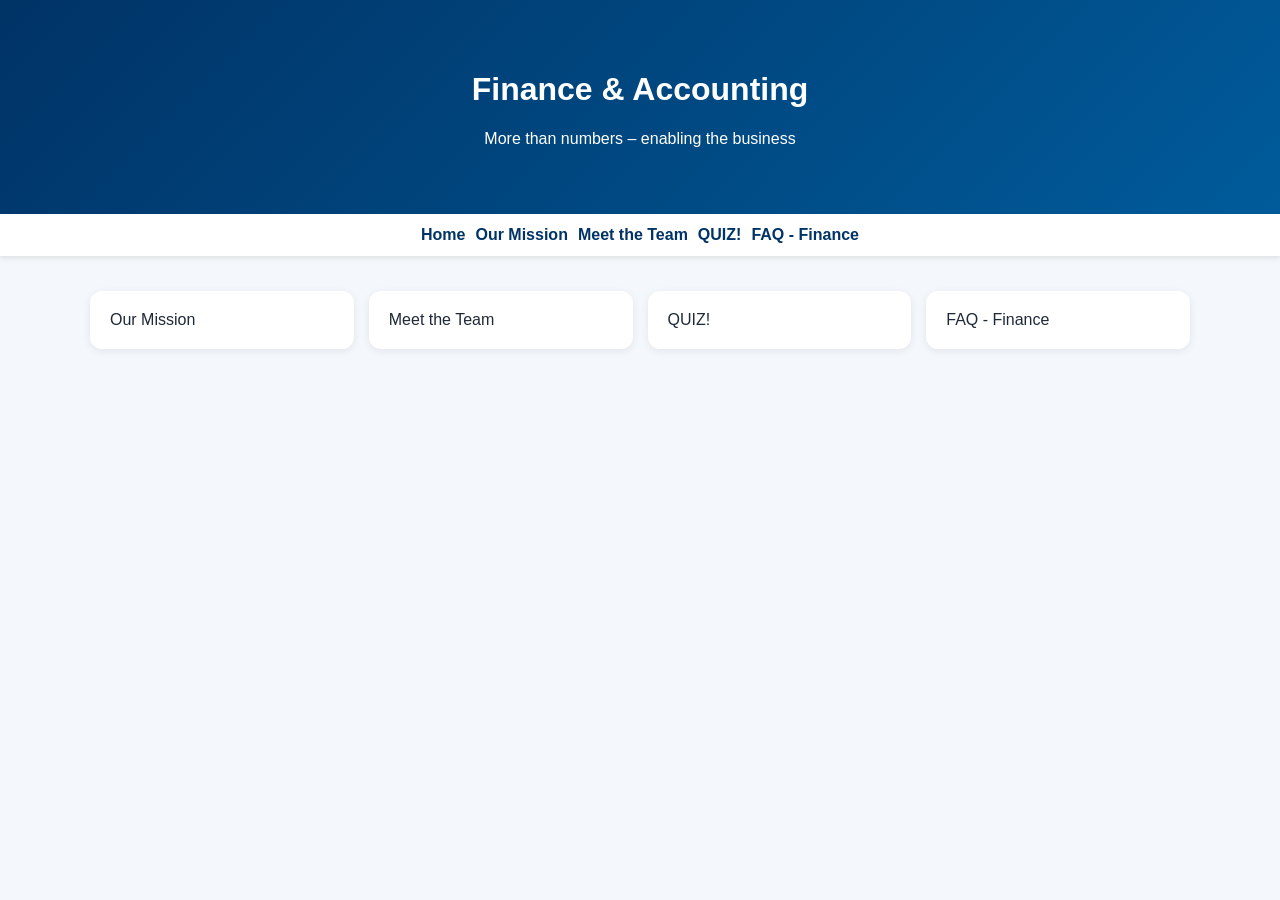
<file: index.html>
<!doctype html><html><head><meta charset="utf-8"><meta name="viewport" content="width=device-width,initial-scale=1"><link rel="stylesheet" href="style.css"><title>Home</title></head><body><header><h1>Finance & Accounting</h1><p>More than numbers – enabling the business</p></header><div class="nav"><a href="index.html">Home</a><a href="mission.html">Our Mission</a><a href="team.html">Meet the Team</a><a href="quiz.html">QUIZ!</a><a href="faq.html">FAQ - Finance</a></div><div class="container"><div class="grid"><div class="card">Our Mission</div><div class="card">Meet the Team</div><div class="card">QUIZ!</div><div class="card">FAQ - Finance</div></div></div></body></html>
</file>
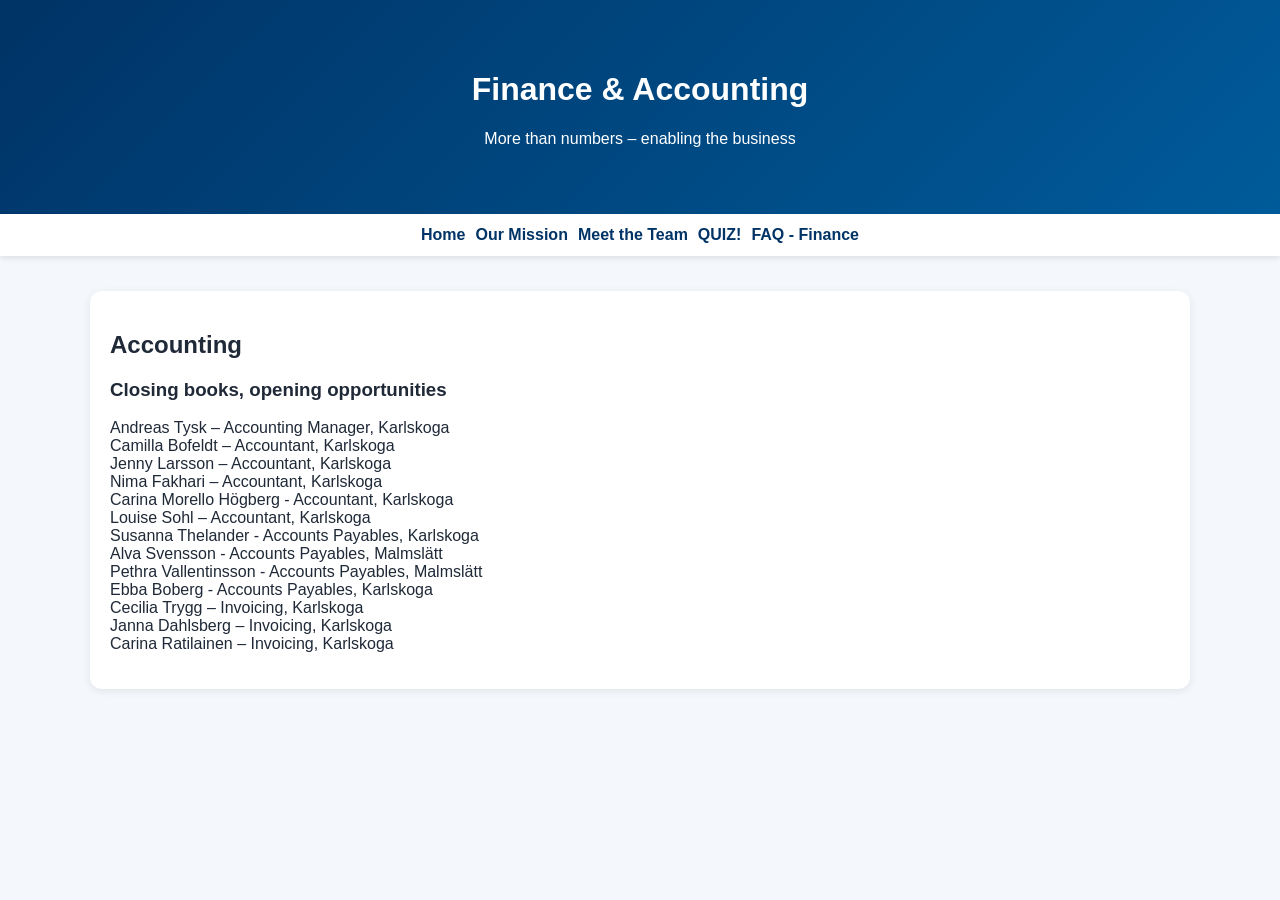
<file: accounting.html>
<!doctype html><html><head><meta charset="utf-8"><meta name="viewport" content="width=device-width,initial-scale=1"><link rel="stylesheet" href="style.css"><title>Accounting</title></head><body><header><h1>Finance & Accounting</h1><p>More than numbers – enabling the business</p></header><div class="nav"><a href="index.html">Home</a><a href="mission.html">Our Mission</a><a href="team.html">Meet the Team</a><a href="quiz.html">QUIZ!</a><a href="faq.html">FAQ - Finance</a></div><div class="container"><div class="card"><h2>Accounting</h2><h3>Closing books, opening opportunities</h3><p>Andreas Tysk – Accounting Manager, Karlskoga<br>Camilla Bofeldt – Accountant, Karlskoga<br>Jenny Larsson – Accountant, Karlskoga<br>Nima Fakhari – Accountant, Karlskoga<br>Carina Morello Högberg - Accountant, Karlskoga<br>Louise Sohl – Accountant, Karlskoga<br>Susanna Thelander - Accounts Payables, Karlskoga<br>Alva Svensson - Accounts Payables, Malmslätt<br>Pethra Vallentinsson - Accounts Payables, Malmslätt<br>Ebba Boberg - Accounts Payables, Karlskoga<br>Cecilia Trygg – Invoicing, Karlskoga<br>Janna Dahlsberg – Invoicing, Karlskoga<br>Carina Ratilainen – Invoicing, Karlskoga</p></div></div></body></html>
</file>
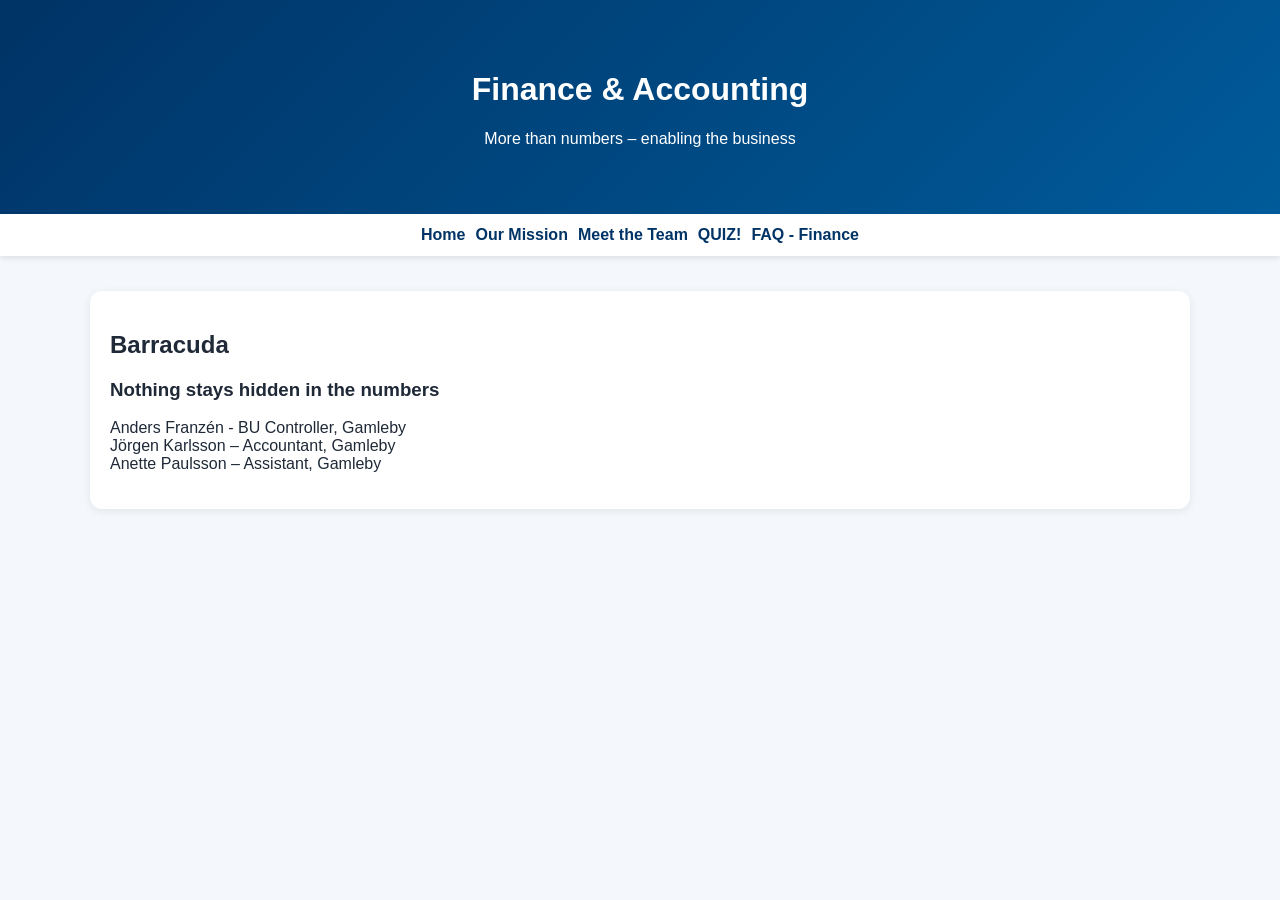
<file: barracuda.html>
<!doctype html><html><head><meta charset="utf-8"><meta name="viewport" content="width=device-width,initial-scale=1"><link rel="stylesheet" href="style.css"><title>Barracuda</title></head><body><header><h1>Finance & Accounting</h1><p>More than numbers – enabling the business</p></header><div class="nav"><a href="index.html">Home</a><a href="mission.html">Our Mission</a><a href="team.html">Meet the Team</a><a href="quiz.html">QUIZ!</a><a href="faq.html">FAQ - Finance</a></div><div class="container"><div class="card"><h2>Barracuda</h2><h3>Nothing stays hidden in the numbers</h3><p>Anders Franzén - BU Controller, Gamleby<br>Jörgen Karlsson – Accountant, Gamleby<br>Anette Paulsson – Assistant, Gamleby</p></div></div></body></html>
</file>
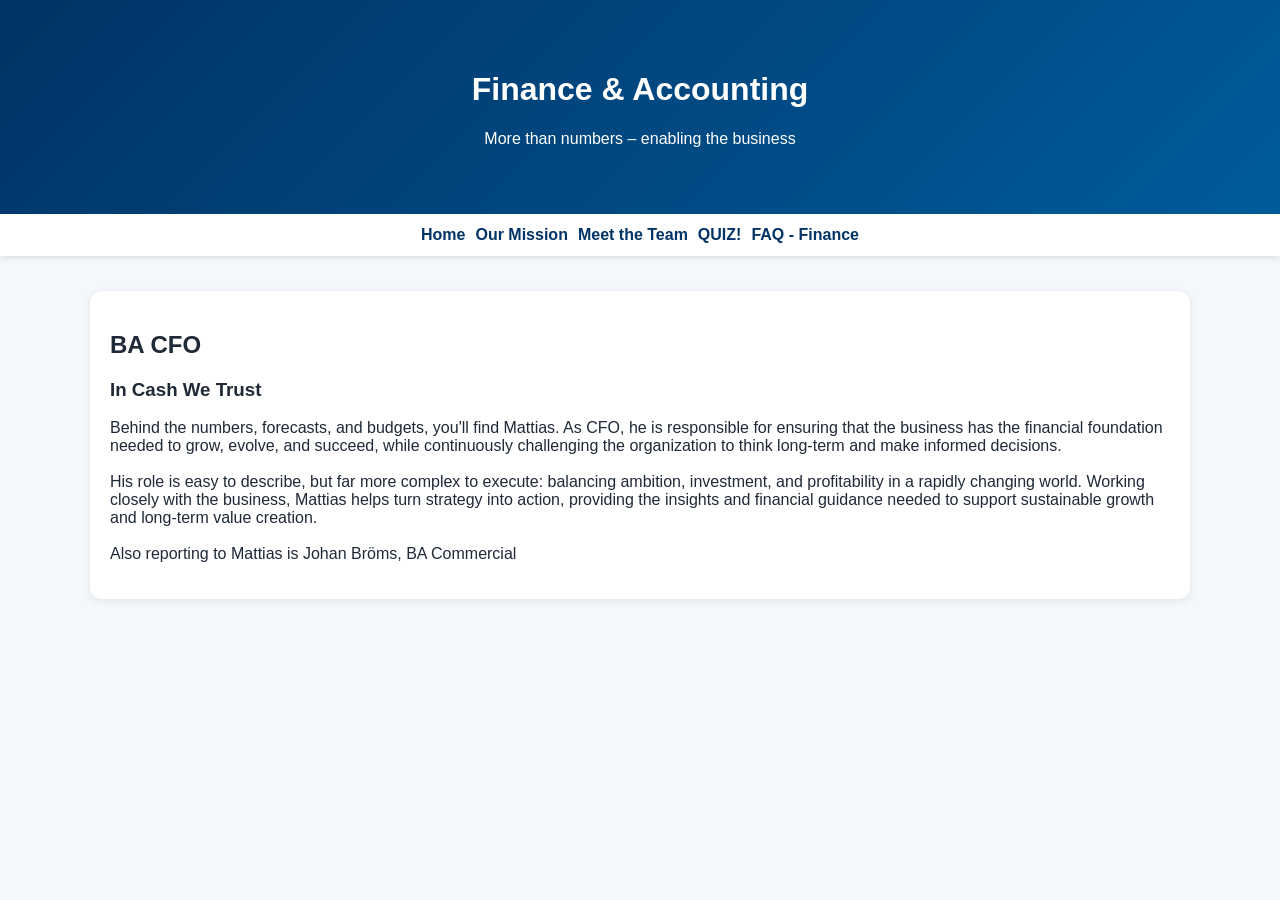
<file: cfo.html>
<!doctype html><html><head><meta charset="utf-8"><meta name="viewport" content="width=device-width,initial-scale=1"><link rel="stylesheet" href="style.css"><title>BA CFO</title></head><body><header><h1>Finance & Accounting</h1><p>More than numbers – enabling the business</p></header><div class="nav"><a href="index.html">Home</a><a href="mission.html">Our Mission</a><a href="team.html">Meet the Team</a><a href="quiz.html">QUIZ!</a><a href="faq.html">FAQ - Finance</a></div><div class="container"><div class="card"><h2>BA CFO</h2><h3>In Cash We Trust</h3><p>Behind the numbers, forecasts, and budgets, you'll find Mattias. As CFO, he is responsible for ensuring that the business has the financial foundation needed to grow, evolve, and succeed, while continuously challenging the organization to think long-term and make informed decisions.<br><br>His role is easy to describe, but far more complex to execute: balancing ambition, investment, and profitability in a rapidly changing world. Working closely with the business, Mattias helps turn strategy into action, providing the insights and financial guidance needed to support sustainable growth and long-term value creation.<br><br>Also reporting to Mattias is Johan Bröms, BA Commercial</p></div></div></body></html>
</file>
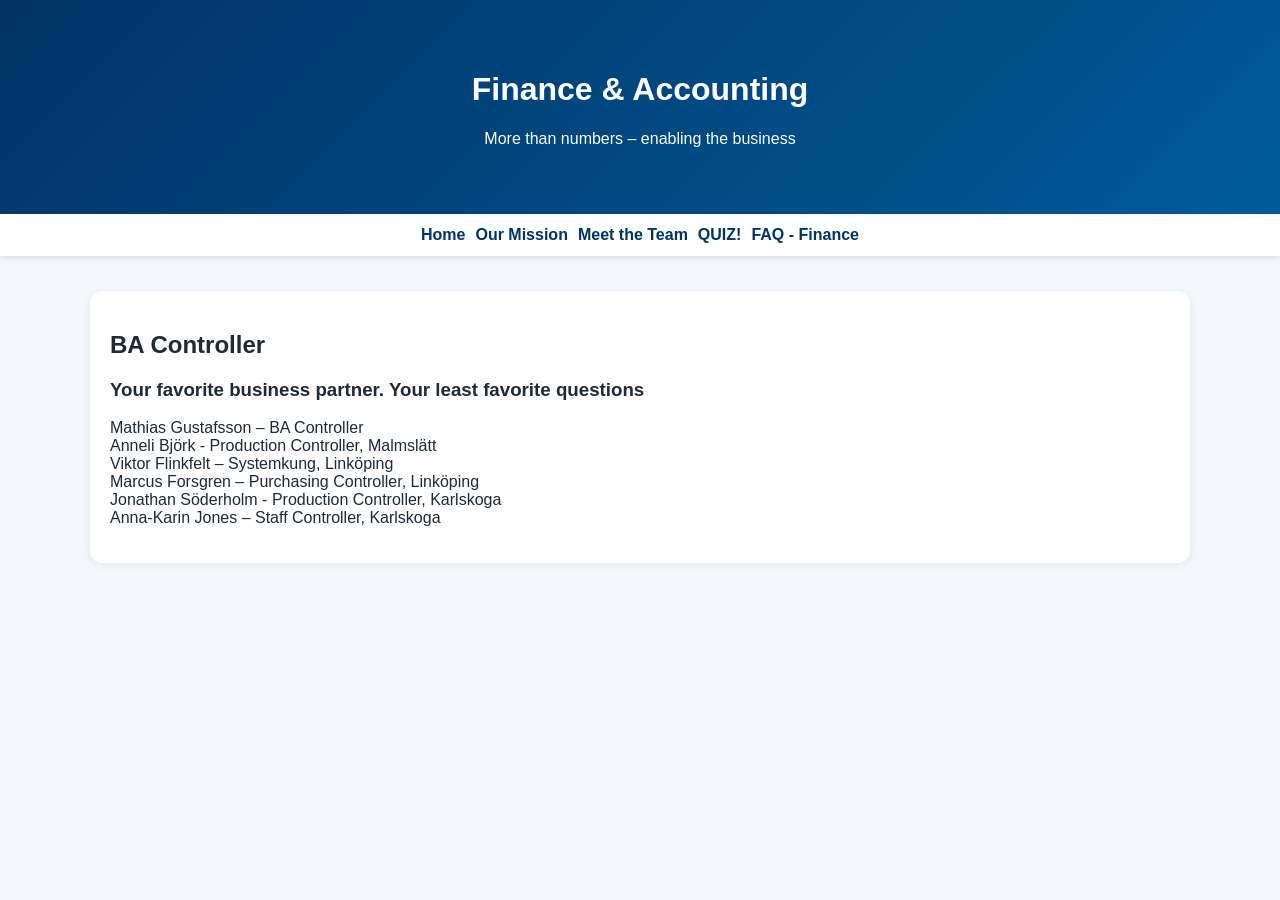
<file: controller.html>
<!doctype html><html><head><meta charset="utf-8"><meta name="viewport" content="width=device-width,initial-scale=1"><link rel="stylesheet" href="style.css"><title>BA Controller</title></head><body><header><h1>Finance & Accounting</h1><p>More than numbers – enabling the business</p></header><div class="nav"><a href="index.html">Home</a><a href="mission.html">Our Mission</a><a href="team.html">Meet the Team</a><a href="quiz.html">QUIZ!</a><a href="faq.html">FAQ - Finance</a></div><div class="container"><div class="card"><h2>BA Controller</h2><h3>Your favorite business partner. Your least favorite questions</h3><p>Mathias Gustafsson – BA Controller<br>Anneli Björk - Production Controller, Malmslätt<br>Viktor Flinkfelt – Systemkung, Linköping<br>Marcus Forsgren – Purchasing Controller, Linköping<br>Jonathan Söderholm - Production Controller, Karlskoga<br>Anna-Karin Jones – Staff Controller, Karlskoga</p></div></div></body></html>
</file>
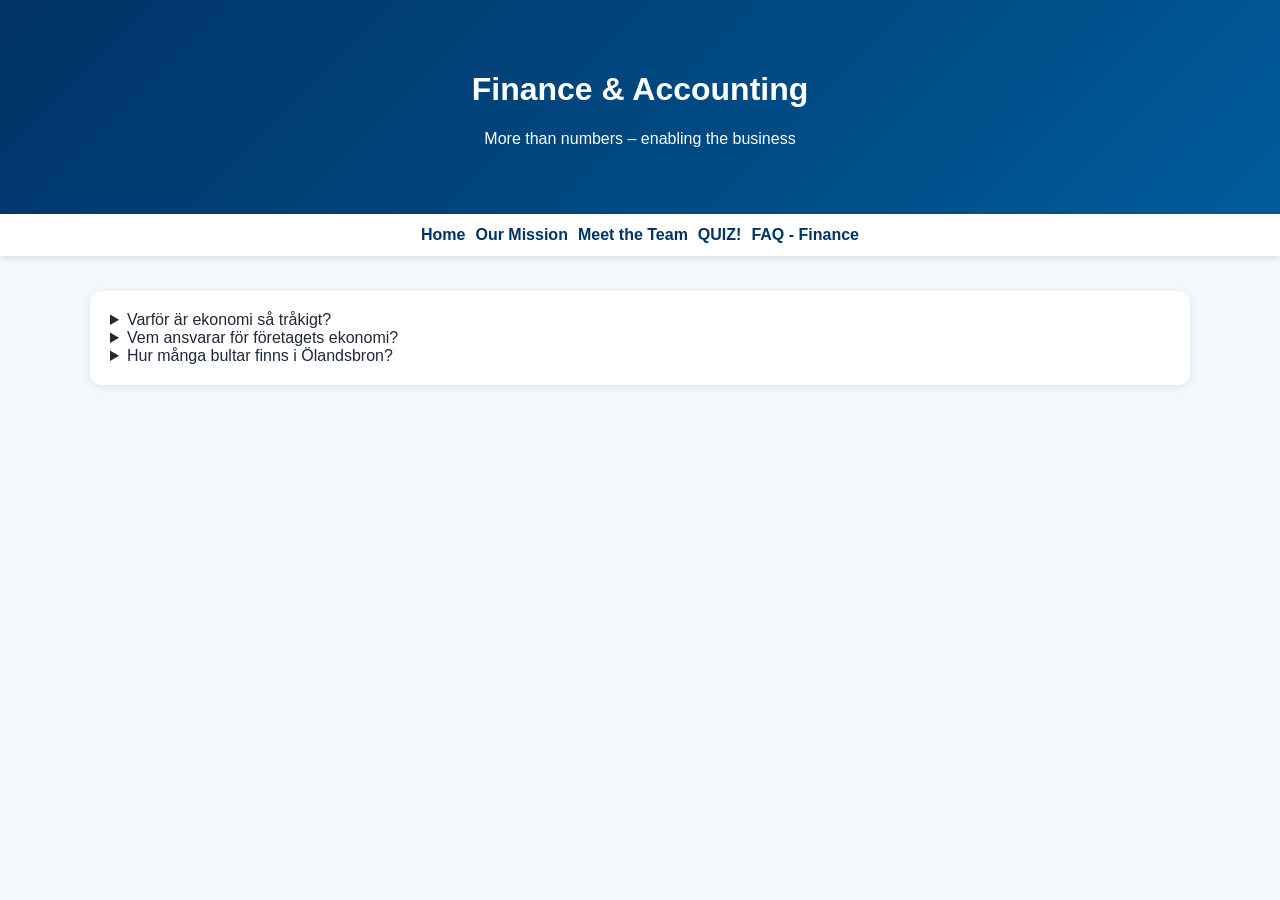
<file: faq.html>
<!doctype html><html><head><meta charset="utf-8"><meta name="viewport" content="width=device-width,initial-scale=1"><link rel="stylesheet" href="style.css"><title>FAQ</title></head><body><header><h1>Finance & Accounting</h1><p>More than numbers – enabling the business</p></header><div class="nav"><a href="index.html">Home</a><a href="mission.html">Our Mission</a><a href="team.html">Meet the Team</a><a href="quiz.html">QUIZ!</a><a href="faq.html">FAQ - Finance</a></div><div class="container"><div class="card"><details><summary>Varför är ekonomi så tråkigt?</summary>Det är INTE tråkigt!</details><details><summary>Vem ansvarar för företagets ekonomi?</summary>Alla anställda ansvarar för företagets ekonomi!</details><details><summary>Hur många bultar finns i Ölandsbron?</summary>Väldigt många</details></div></div></body></html>
</file>
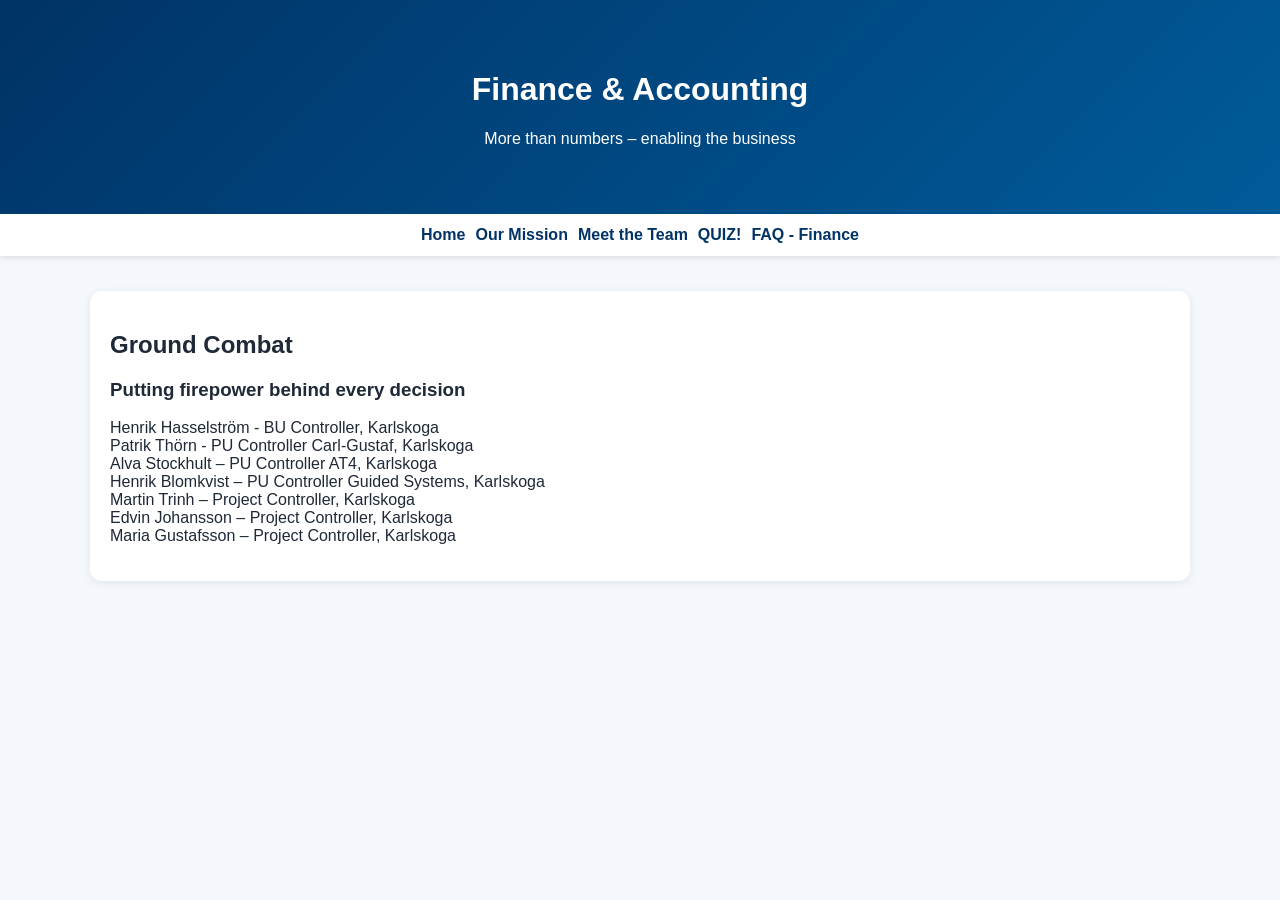
<file: ground-combat.html>
<!doctype html><html><head><meta charset="utf-8"><meta name="viewport" content="width=device-width,initial-scale=1"><link rel="stylesheet" href="style.css"><title>Ground Combat</title></head><body><header><h1>Finance & Accounting</h1><p>More than numbers – enabling the business</p></header><div class="nav"><a href="index.html">Home</a><a href="mission.html">Our Mission</a><a href="team.html">Meet the Team</a><a href="quiz.html">QUIZ!</a><a href="faq.html">FAQ - Finance</a></div><div class="container"><div class="card"><h2>Ground Combat</h2><h3>Putting firepower behind every decision</h3><p>Henrik Hasselström - BU Controller, Karlskoga<br>Patrik Thörn - PU Controller Carl-Gustaf, Karlskoga<br>Alva Stockhult – PU Controller AT4, Karlskoga<br>Henrik Blomkvist – PU Controller Guided Systems, Karlskoga<br>Martin Trinh – Project Controller, Karlskoga<br>Edvin Johansson – Project Controller, Karlskoga<br>Maria Gustafsson – Project Controller, Karlskoga</p></div></div></body></html>
</file>
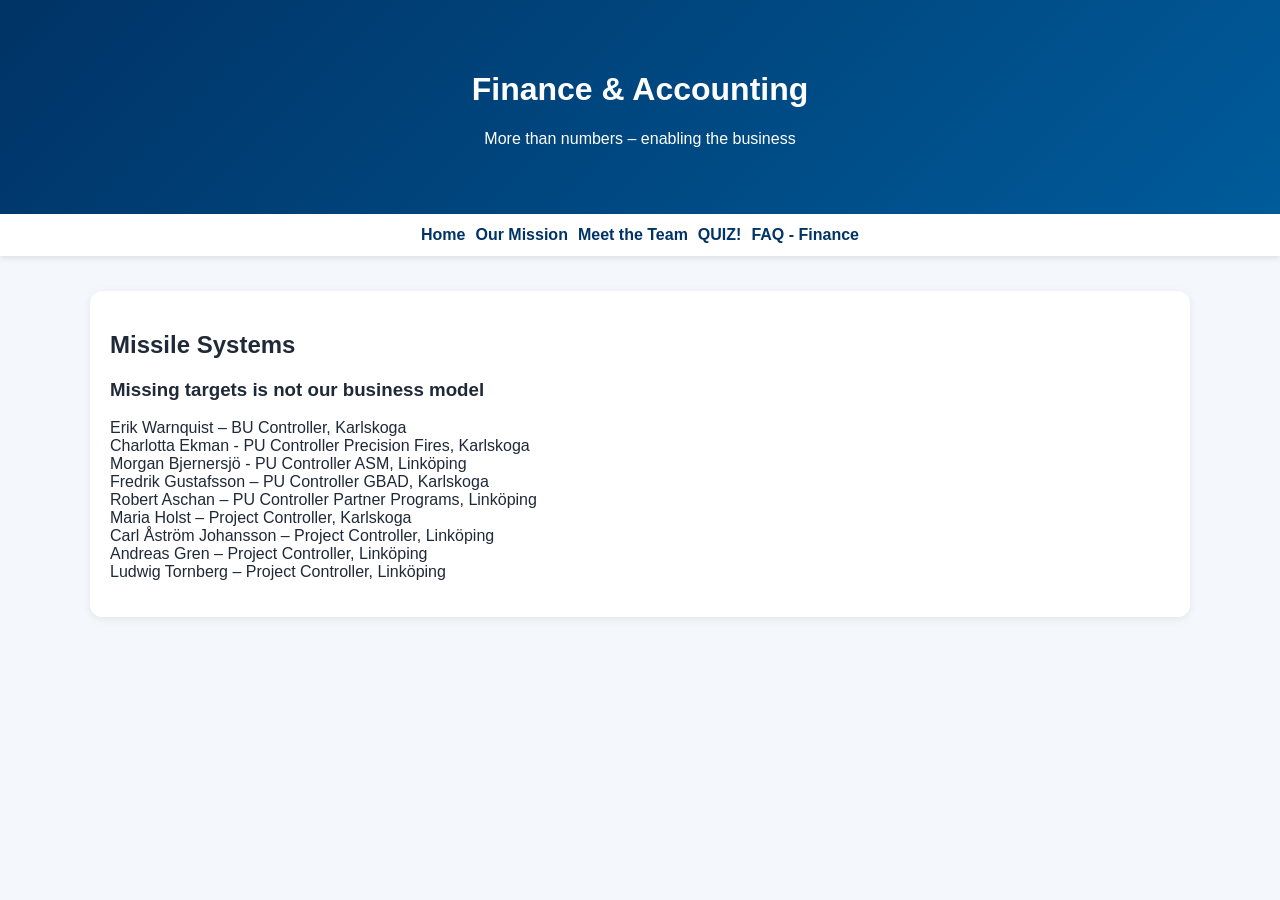
<file: missile-systems.html>
<!doctype html><html><head><meta charset="utf-8"><meta name="viewport" content="width=device-width,initial-scale=1"><link rel="stylesheet" href="style.css"><title>Missile Systems</title></head><body><header><h1>Finance & Accounting</h1><p>More than numbers – enabling the business</p></header><div class="nav"><a href="index.html">Home</a><a href="mission.html">Our Mission</a><a href="team.html">Meet the Team</a><a href="quiz.html">QUIZ!</a><a href="faq.html">FAQ - Finance</a></div><div class="container"><div class="card"><h2>Missile Systems</h2><h3>Missing targets is not our business model</h3><p>Erik Warnquist – BU Controller, Karlskoga<br>Charlotta Ekman - PU Controller Precision Fires, Karlskoga<br>Morgan Bjernersjö - PU Controller ASM, Linköping<br>Fredrik Gustafsson – PU Controller GBAD, Karlskoga<br>Robert Aschan – PU Controller Partner Programs, Linköping<br>Maria Holst – Project Controller, Karlskoga<br>Carl Åström Johansson – Project Controller, Linköping<br>Andreas Gren – Project Controller, Linköping<br>Ludwig Tornberg – Project Controller, Linköping</p></div></div></body></html>
</file>
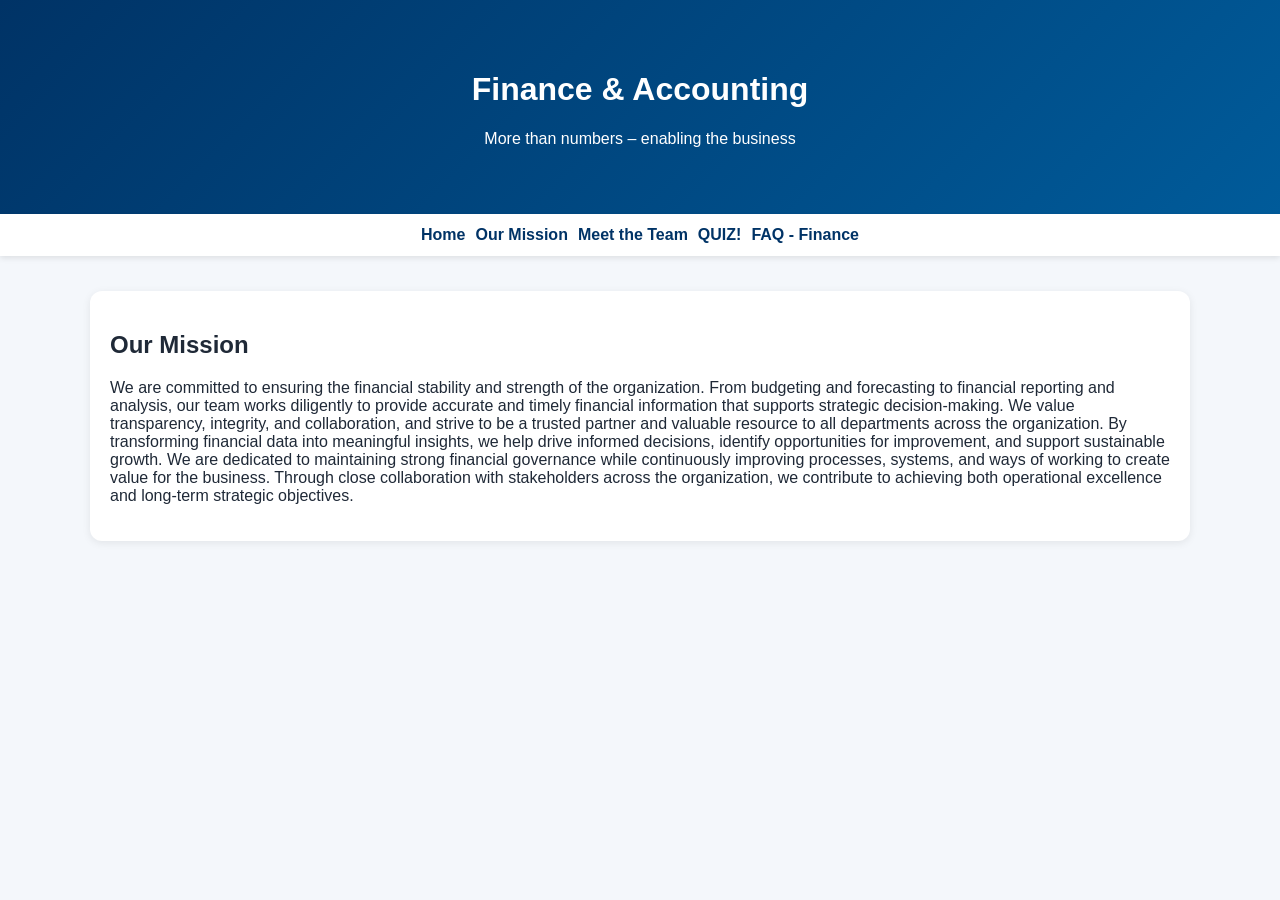
<file: mission.html>
<!doctype html><html><head><meta charset="utf-8"><meta name="viewport" content="width=device-width,initial-scale=1"><link rel="stylesheet" href="style.css"><title>Our Mission</title></head><body><header><h1>Finance & Accounting</h1><p>More than numbers – enabling the business</p></header><div class="nav"><a href="index.html">Home</a><a href="mission.html">Our Mission</a><a href="team.html">Meet the Team</a><a href="quiz.html">QUIZ!</a><a href="faq.html">FAQ - Finance</a></div><div class="container"><div class="card"><h2>Our Mission</h2><p>We are committed to ensuring the financial stability and strength of the organization. From budgeting and forecasting to financial reporting and analysis, our team works diligently to provide accurate and timely financial information that supports strategic decision-making. We value transparency, integrity, and collaboration, and strive to be a trusted partner and valuable resource to all departments across the organization. By transforming financial data into meaningful insights, we help drive informed decisions, identify opportunities for improvement, and support sustainable growth. We are dedicated to maintaining strong financial governance while continuously improving processes, systems, and ways of working to create value for the business. Through close collaboration with stakeholders across the organization, we contribute to achieving both operational excellence and long-term strategic objectives.</p></div></div></body></html>
</file>
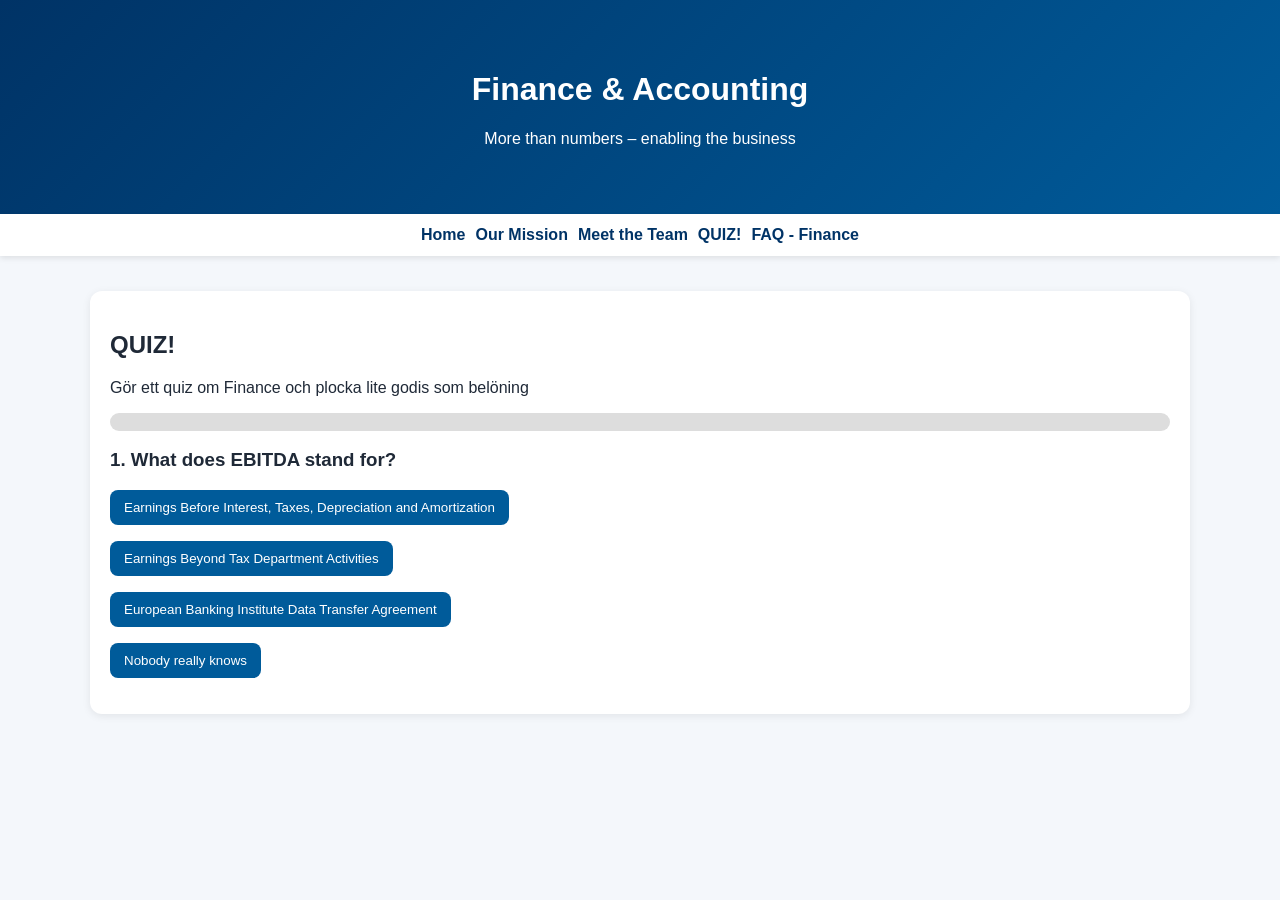
<file: quiz.html>
<!doctype html><html><head><meta charset="utf-8"><meta name="viewport" content="width=device-width,initial-scale=1"><link rel="stylesheet" href="style.css"><title>Quiz</title></head><body><header><h1>Finance & Accounting</h1><p>More than numbers – enabling the business</p></header><div class="nav"><a href="index.html">Home</a><a href="mission.html">Our Mission</a><a href="team.html">Meet the Team</a><a href="quiz.html">QUIZ!</a><a href="faq.html">FAQ - Finance</a></div><div class="container"><div class="card"><h2>QUIZ!</h2><p>Gör ett quiz om Finance och plocka lite godis som belöning</p><div class="progress"><div id="bar" class="bar"></div></div><div id="quiz"></div></div></div><script src="quiz.js"></script></body></html>
</file>
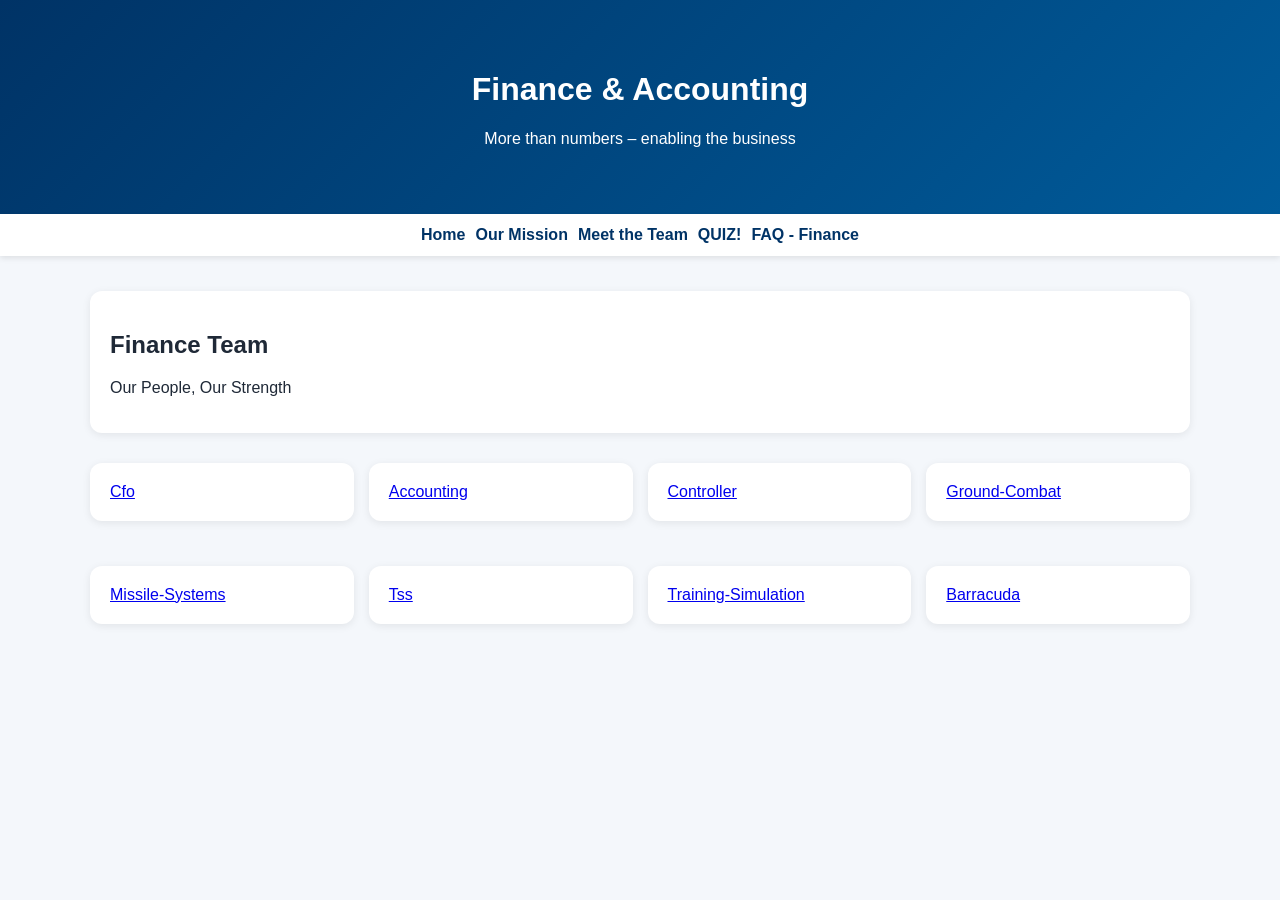
<file: team.html>
<!doctype html><html><head><meta charset="utf-8"><meta name="viewport" content="width=device-width,initial-scale=1"><link rel="stylesheet" href="style.css"><title>Team</title></head><body><header><h1>Finance & Accounting</h1><p>More than numbers – enabling the business</p></header><div class="nav"><a href="index.html">Home</a><a href="mission.html">Our Mission</a><a href="team.html">Meet the Team</a><a href="quiz.html">QUIZ!</a><a href="faq.html">FAQ - Finance</a></div><div class="container"><div class="card"><h2>Finance Team</h2><p>Our People, Our Strength</p></div><div class="grid"><a class="card" href="cfo.html">Cfo</a><a class="card" href="accounting.html">Accounting</a><a class="card" href="controller.html">Controller</a><a class="card" href="ground-combat.html">Ground-Combat</a><a class="card" href="missile-systems.html">Missile-Systems</a><a class="card" href="tss.html">Tss</a><a class="card" href="training-simulation.html">Training-Simulation</a><a class="card" href="barracuda.html">Barracuda</a></div></div></body></html>
</file>
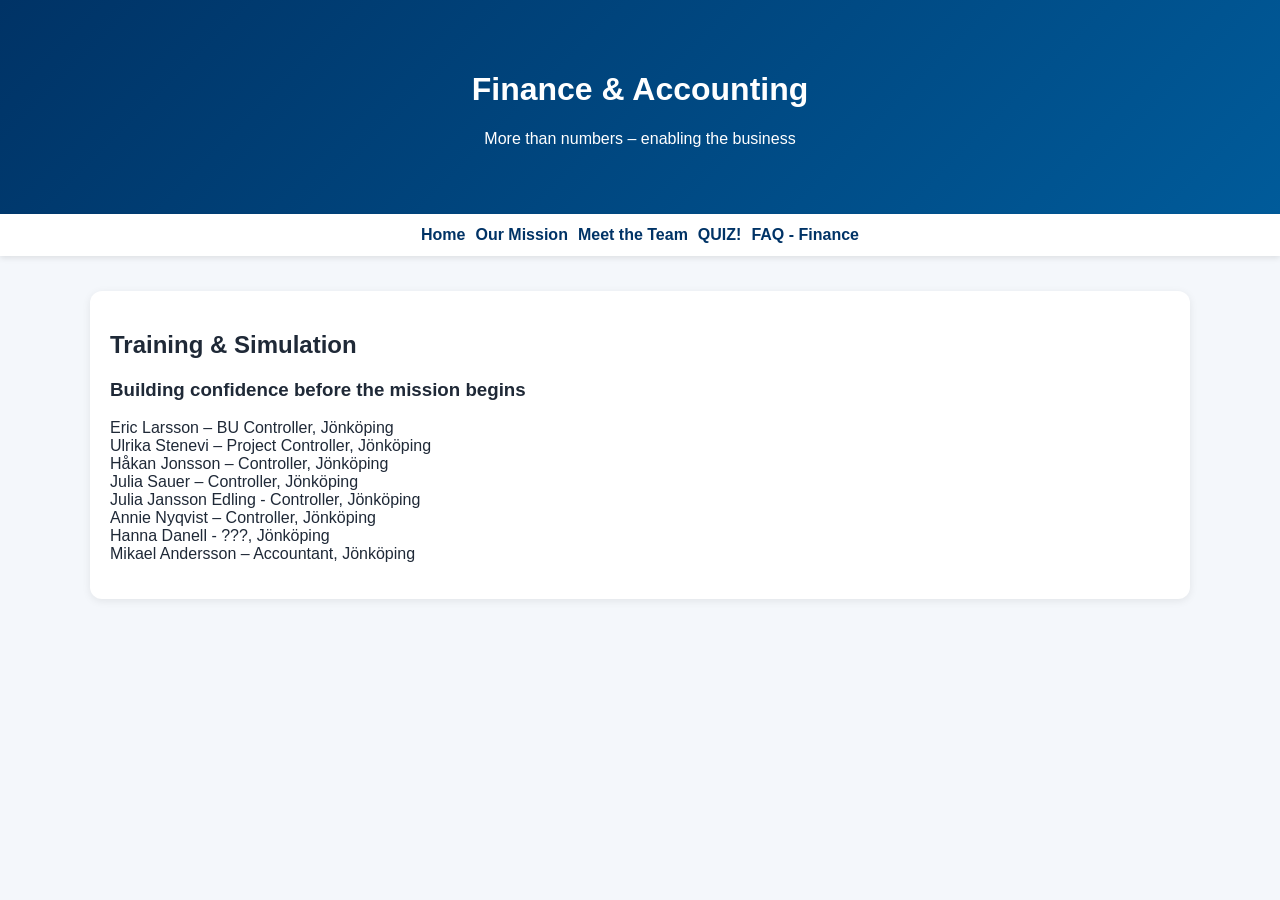
<file: training-simulation.html>
<!doctype html><html><head><meta charset="utf-8"><meta name="viewport" content="width=device-width,initial-scale=1"><link rel="stylesheet" href="style.css"><title>Training & Simulation</title></head><body><header><h1>Finance & Accounting</h1><p>More than numbers – enabling the business</p></header><div class="nav"><a href="index.html">Home</a><a href="mission.html">Our Mission</a><a href="team.html">Meet the Team</a><a href="quiz.html">QUIZ!</a><a href="faq.html">FAQ - Finance</a></div><div class="container"><div class="card"><h2>Training & Simulation</h2><h3>Building confidence before the mission begins</h3><p>Eric Larsson – BU Controller, Jönköping<br>Ulrika Stenevi – Project Controller, Jönköping<br>Håkan Jonsson – Controller, Jönköping<br>Julia Sauer – Controller, Jönköping<br>Julia Jansson Edling - Controller, Jönköping<br>Annie Nyqvist – Controller, Jönköping<br>Hanna Danell - ???, Jönköping<br>Mikael Andersson – Accountant, Jönköping</p></div></div></body></html>
</file>
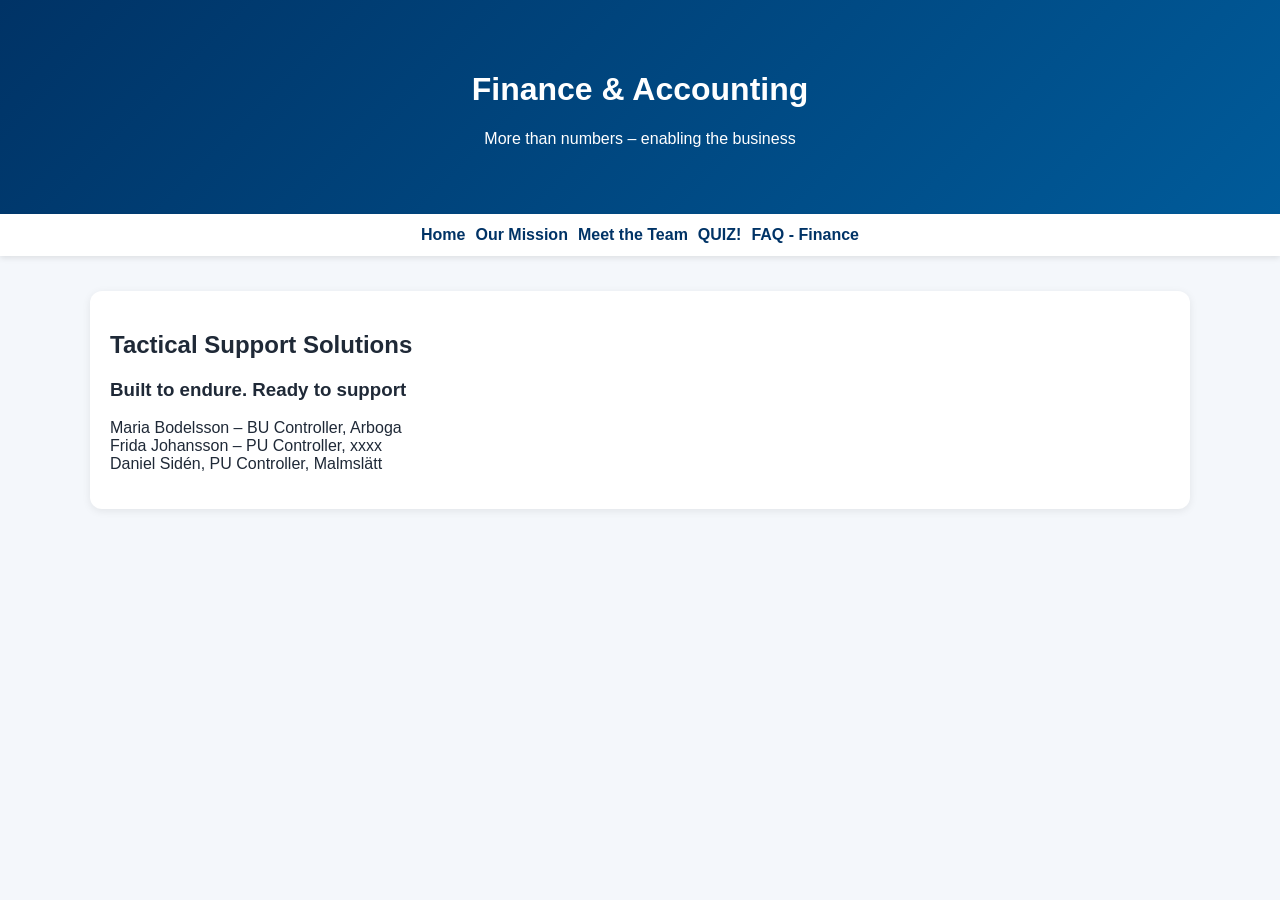
<file: tss.html>
<!doctype html><html><head><meta charset="utf-8"><meta name="viewport" content="width=device-width,initial-scale=1"><link rel="stylesheet" href="style.css"><title>TSS</title></head><body><header><h1>Finance & Accounting</h1><p>More than numbers – enabling the business</p></header><div class="nav"><a href="index.html">Home</a><a href="mission.html">Our Mission</a><a href="team.html">Meet the Team</a><a href="quiz.html">QUIZ!</a><a href="faq.html">FAQ - Finance</a></div><div class="container"><div class="card"><h2>Tactical Support Solutions</h2><h3>Built to endure. Ready to support</h3><p>Maria Bodelsson – BU Controller, Arboga<br>Frida Johansson – PU Controller, xxxx<br>Daniel Sidén, PU Controller, Malmslätt</p></div></div></body></html>
</file>
<file: style.css>
body{font-family:Segoe UI,Arial,sans-serif;margin:0;background:#f4f7fb;color:#1f2937}header{background:linear-gradient(135deg,#003366,#005b9a);color:#fff;padding:50px 20px;text-align:center}.nav{background:#fff;padding:12px;display:flex;flex-wrap:wrap;justify-content:center;gap:10px;box-shadow:0 2px 6px rgba(0,0,0,.1)}.nav a{text-decoration:none;color:#003366;font-weight:600}.container{max-width:1100px;margin:auto;padding:20px}.card{background:#fff;border-radius:12px;padding:20px;margin:15px 0;box-shadow:0 2px 8px rgba(0,0,0,.08)}.grid{display:grid;grid-template-columns:repeat(auto-fit,minmax(240px,1fr));gap:15px}button,.btn{background:#005b9a;color:#fff;border:none;padding:10px 14px;border-radius:8px;text-decoration:none}.progress{height:18px;background:#ddd;border-radius:9px}.bar{height:18px;background:#005b9a;border-radius:9px;width:0} @media(max-width:700px){.nav{flex-direction:column;align-items:center}}
</file>
